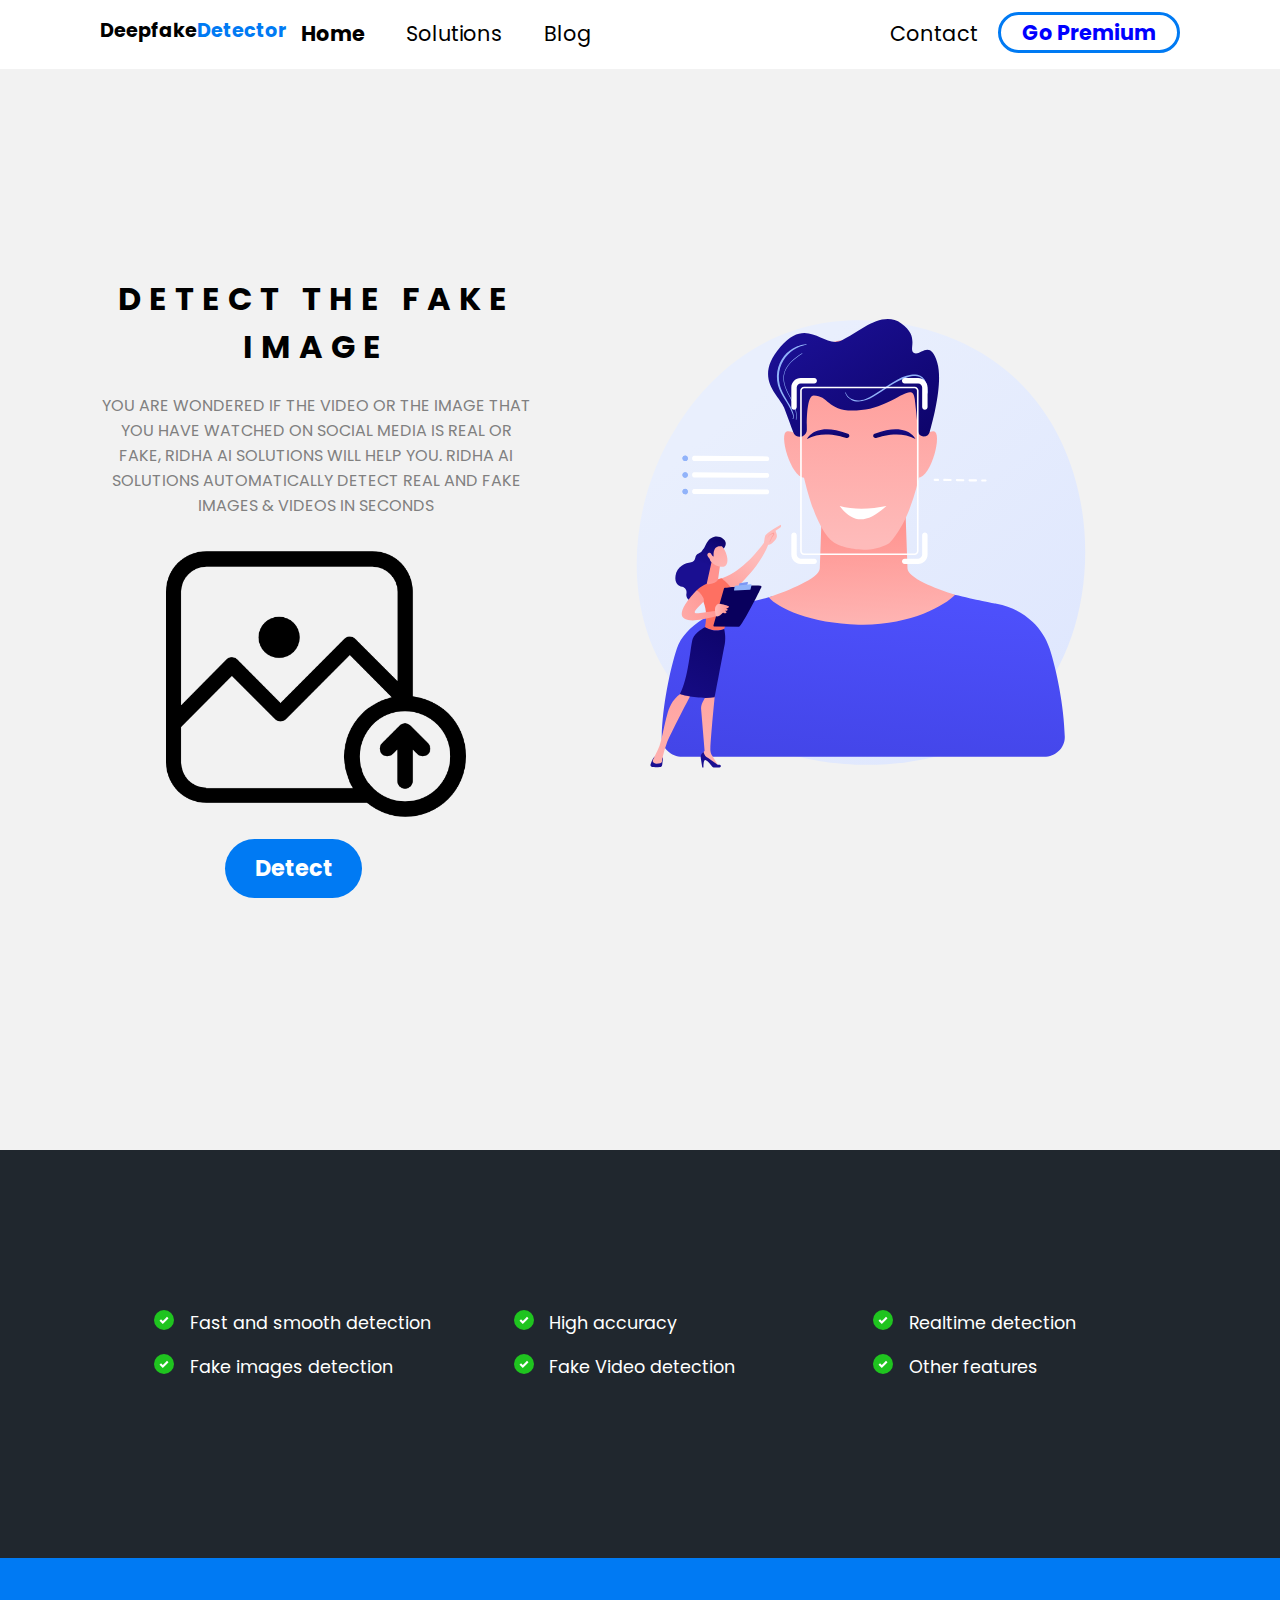
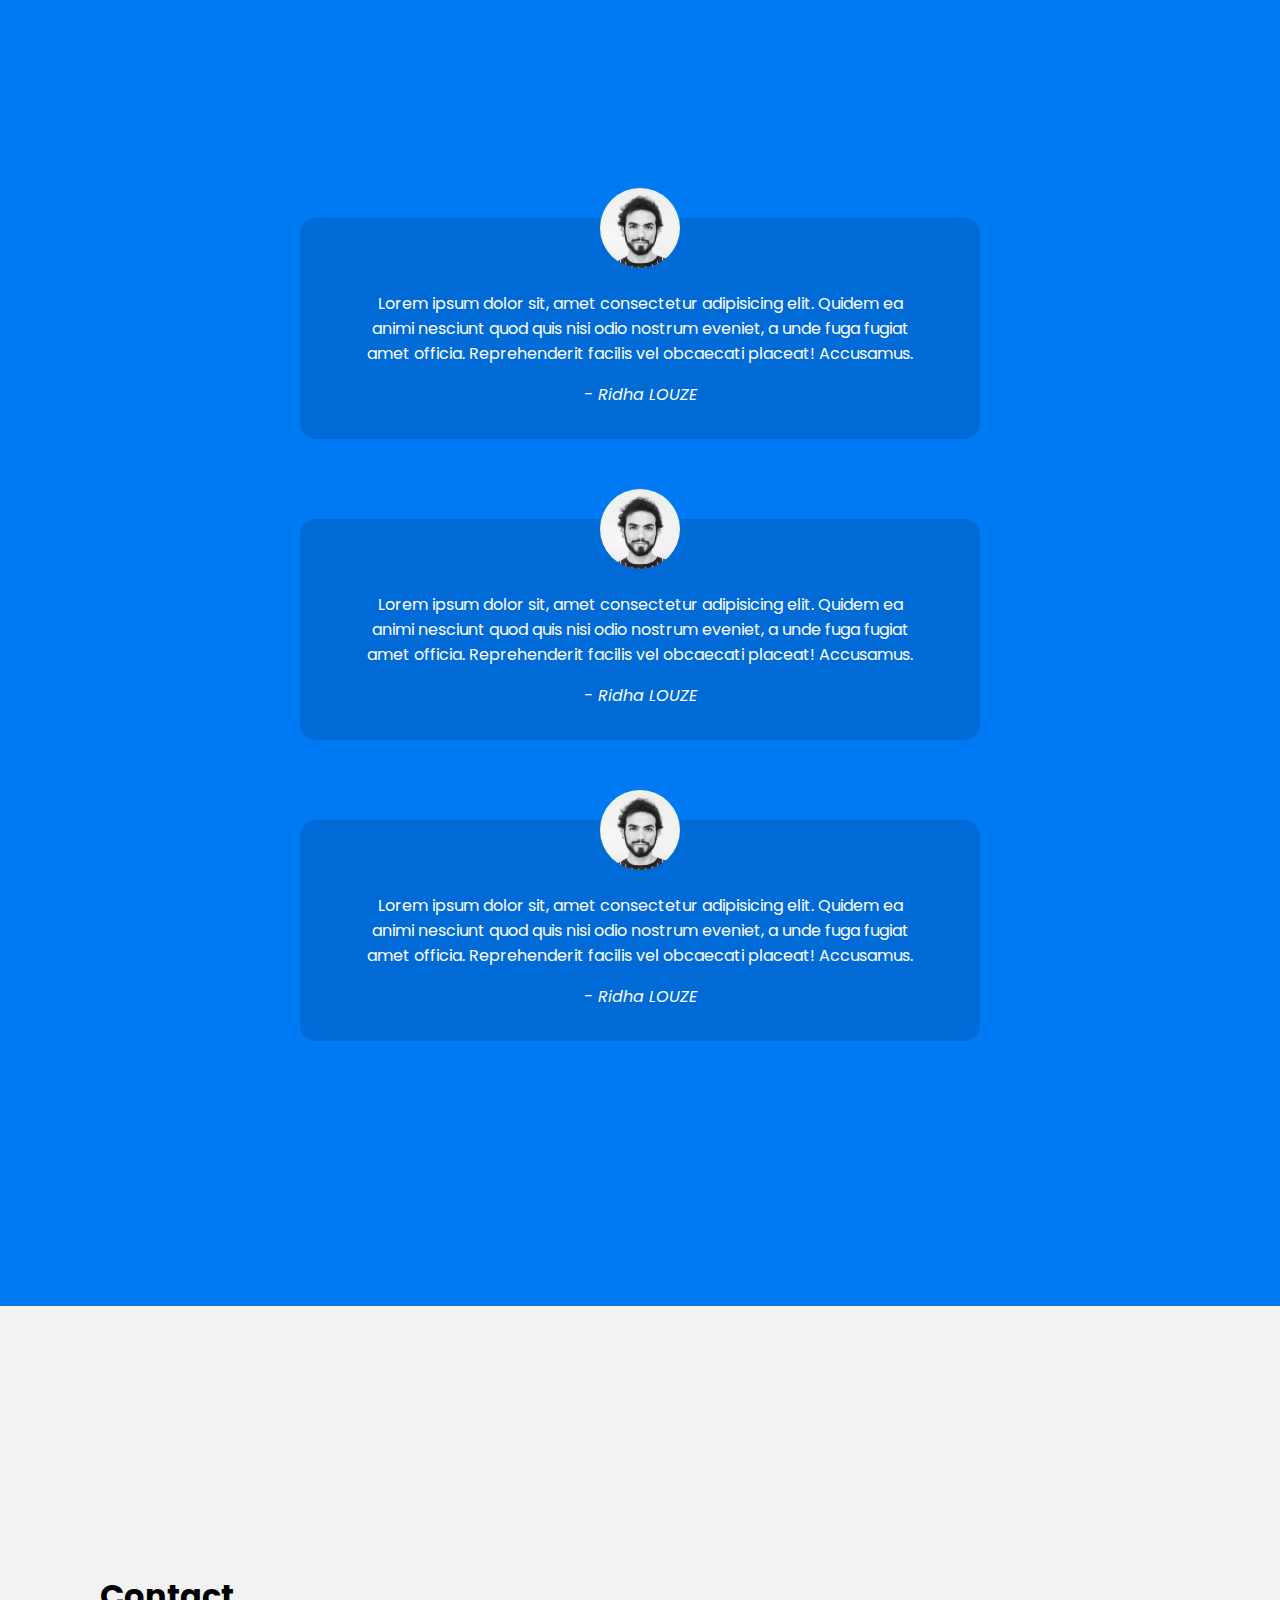
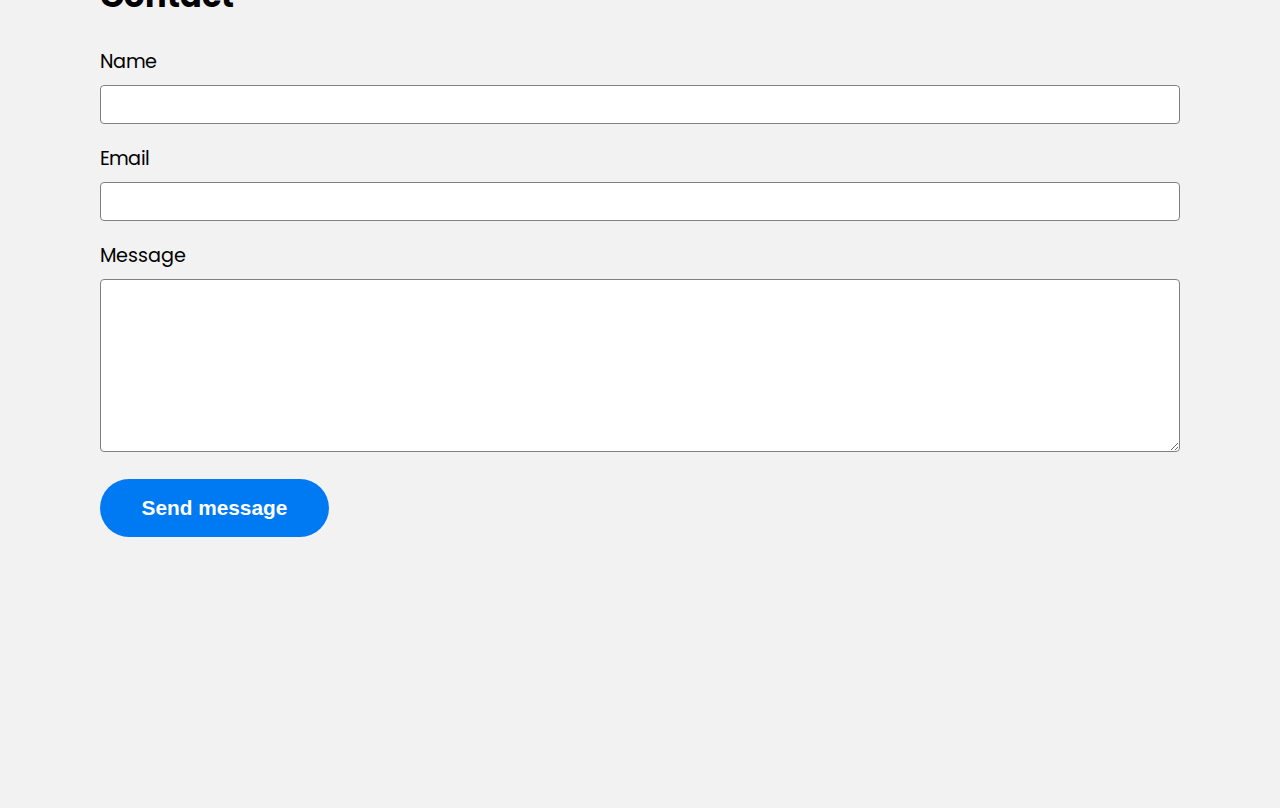
<file: index.html>
<!DOCTYPE html>
<html lang="en">
<head>
    <meta charset="UTF-8">
    <meta http-equiv="X-UA-Compatible" content="IE=edge">
    <meta name="viewport" content="width= , initial-scale=1.0">
    <!-- The description meta for SEO-->
    <meta name="description" content=" DeepFake detection using deep Learning and GAN model" >
    <title>DeepFake Detector</title>
    <link rel="stylesheet" href="css/main.css">
</head>
<body>
    <div class="navebar">
        <div class="container">
            <a class="logo" href="index.html">Deepfake<span>Detector</span></a>


            <img id="mobile-cta" class="mobile-menu" src="images/menu.svg" alt="Open Navigation">


            <nav>

                <img id="mobile-exit" class="mobile-menu-exit" src="images/exit.svg" alt="Close Navigation ">
                <ul class="primary-nav">
                    <li class="current"><a href="#">Home</a></li>
                    <li><a href="#">Solutions</a></li>
                    <li><a href="#">Blog</a></li>
                    
                </ul>
                <ul class="secondary-nav">
                    <li ><a href="#">Contact</a></li>
                    <li><a class="go-premium-cta" href="#">Go Premium </a></li>
                    
                    
                </ul>
            </nav>
        </div>
    </div>

    <section class="hero">
        <div class="container">
            <div class="left-col">
                
                    <br>                         
                <h1>Detect the fake image</h1>

                <p class="subhead">you are wondered if the video or the image that you have watched on social media is real or fake, Ridha AI solutions will help you.
                    Ridha AI solutions automatically detect real and fake images & videos in seconds
                </p>
                
                <!-- upload image code-->
                <div class="image-upload">
                    <label for="file-input">
                    <img id="previewImg" src="images/upload-img.png" style="width: 300px; height: 300px" />
                    </label>
            
                    <input
                    id="file-input"
                    type="file"
                    accept="image/*"
                    onchange="previewFile(this);"
                    style="display: none"
                    />
                </div>
              <!-- end of th code-->
                

                <div class="hero-cta">
                    <a href="#" class="primary-cta">Detect</a>
    
                </div>
                <br>
                
            </div>
            
            <img id="previewImg" src="images/deepfake-illustration.svg" class="hero-img" alt="deepfake-illustration">
            
            
            
        </div>

    </section>
    <section class="features-section">
        <div class="container">
            <ul class="features-list">
              
                <li>Fast and smooth  detection</li>
                <li>High accuracy</li>
                
                <li>Realtime detection</li>
                <li>Fake images detection</li>
            
                <li>Fake Video detection </li>
                <li>Other features</li>
                
            </ul>

            <img src="images/deepfake-person2.jpg" alt="person-img" >
        </div>
    </section>
    <section class="testimonials-section">
        <div class="container">
            <ul>
                <br >
                <br >
                <br >
                <br >
                
                <li >
                    <img src="images/person.jpg" alt="person">
                    <blockquote>Lorem ipsum dolor sit, amet consectetur adipisicing elit. Quidem ea animi nesciunt quod quis nisi odio nostrum eveniet, a unde fuga fugiat amet officia. Reprehenderit facilis vel obcaecati placeat! Accusamus.</blockquote>
                    <cite>- Ridha LOUZE</cite>
                </li>
                <li>
                    <img src="images/person.jpg" alt="person">
                    <blockquote>Lorem ipsum dolor sit, amet consectetur adipisicing elit. Quidem ea animi nesciunt quod quis nisi odio nostrum eveniet, a unde fuga fugiat amet officia. Reprehenderit facilis vel obcaecati placeat! Accusamus.</blockquote>
                    <cite>- Ridha LOUZE</cite>
                </li>
                <li>
                    <img src="images/person.jpg" alt="person">
                    <blockquote>Lorem ipsum dolor sit, amet consectetur adipisicing elit. Quidem ea animi nesciunt quod quis nisi odio nostrum eveniet, a unde fuga fugiat amet officia. Reprehenderit facilis vel obcaecati placeat! Accusamus.</blockquote>
                    <cite>- Ridha LOUZE</cite>
                </li>
                <br >
                
                
            </ul>
        </div>
    </section>

    <section class="contact-section">
        <div class="container">
            <div class="contact-left">
                <h2>Contact</h2>
                <form action="">
                    <label for="name">Name</label>
                    <input type="text" id="name" name="name" >

                    <label for="email">Email</label>
                    <input type="email" id="email" name="email" >

                    <label for="message">Message</label>
                    <textarea name="message" id="" cols="30" rows="10"></textarea>
                    
                    <input type="submit" class="send-message-cta" value="Send message">

                </form>
            </div>
        </div>

    </section>
    <script>
        const mobileBtn = document.getElementById('mobile-cta')
            nav = document.querySelector('nav')
            mobileBtnExit = document.getElementById('mobile-exit')
        mobileBtn.addEventListener('click',()=>{
            nav.classList.add('menu-btn');
        })
        mobileBtnExit.addEventListener('click',()=>{
            nav.classList.remove('menu-btn');
        })
        //the add script
        function previewFile(input) {
        let file = document.getElementById("file-input").files[0];
        let image = document.getElementById("previewImg");

        if (file) {
          let reader = new FileReader();

          reader.onload = function (e) {
            // the result image data
            image.src = e.target.result;
          };

          reader.readAsDataURL(file);
        }
      }

        
    </script>

</body>
</html>
</file>
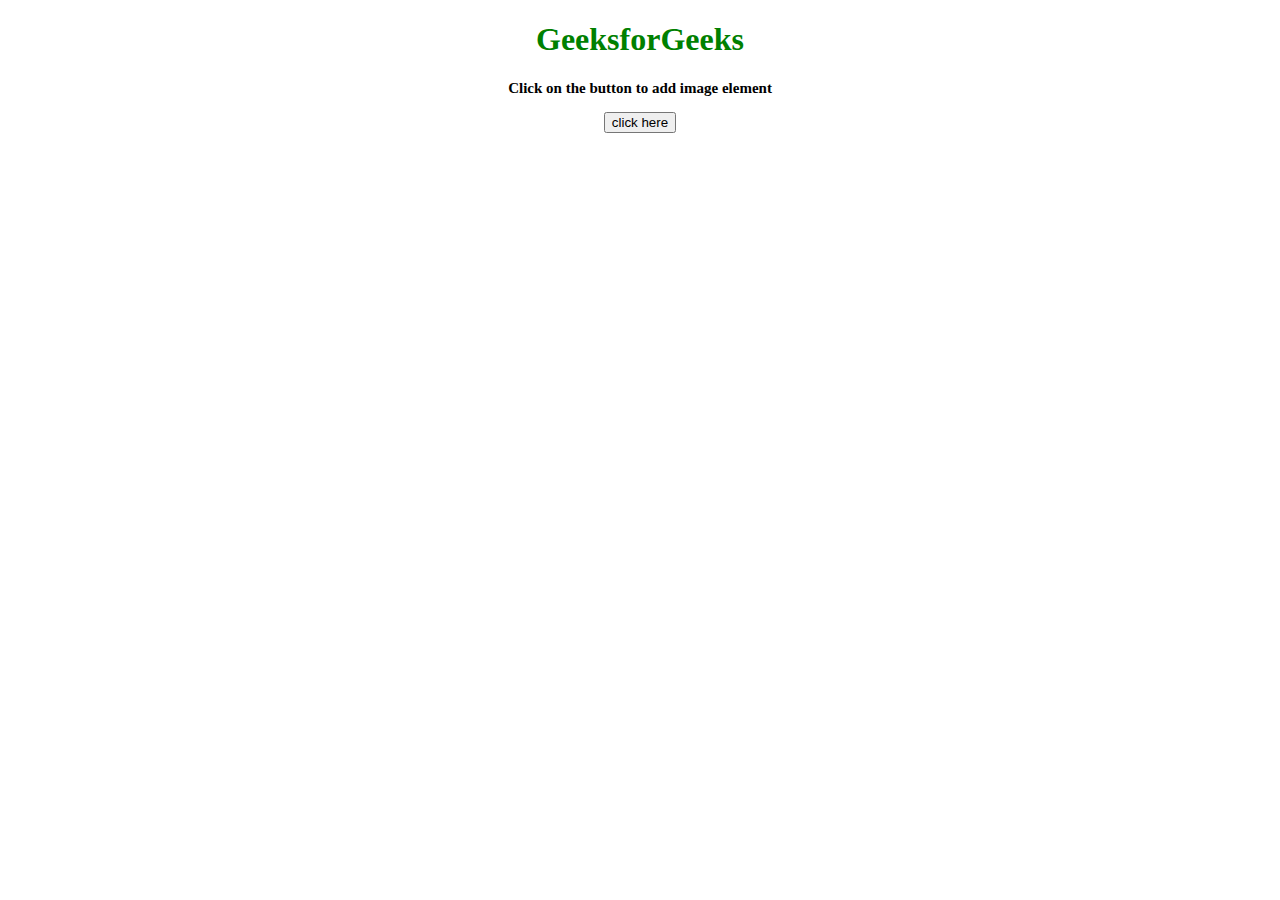
<file: test.html>
<!DOCTYPE HTML>
<html>

<head>
	<title>
		How to create an image element
		dynamically using JavaScript ?
	</title>	
</head>

<body id = "body" style = "text-align:center;">
	
	<h1 style = "color:green;" >
		GeeksforGeeks
	</h1>
	
	<p id = "GFG_UP" style =
			"font-size: 15px; font-weight: bold;">
	</p>
	
	<button onclick = "GFG_Fun()">
		click here
	</button>
	
	<p id = "GFG_DOWN" style =
			"color:green; font-size: 20px; font-weight: bold;">
	</p>
	
	<script>
		var up = document.getElementById('GFG_UP');
		up.innerHTML = "Click on the button to add image element";
		var down = document.getElementById('GFG_DOWN');
		
		function GFG_Fun() {
			var img = document.createElement('img');
			img.src =
'https://media.geeksforgeeks.org/wp-content/uploads/20190529122828/bs21.png';
			document.getElementById('body').appendChild(img);
			down.innerHTML = "Image Element Added.";
		}
	</script>
</body>

</html>
</file>
<file: css/main.css>
@import url("https://fonts.googleapis.com/css2?family=Poppins:wght@400;700&display=swap");
:root {
  --primary-color:#007AF3;
}

body {
  background: #F2F2F2;
  margin: 0;
  font-family: 'Poppins';
}

.navebar {
  background: white;
  padding: 1em;
}

.navebar .logo {
  text-decoration: none;
  font-weight: bold;
  color: black;
  font-size: 1.2em;
}

.navebar .logo span {
  color: var(--primary-color);
}

.navebar nav {
  display: none;
}

.navebar .container {
  display: -webkit-box;
  display: -ms-flexbox;
  display: flex;
  place-content: space-between;
}

.navebar .mobile-menu {
  cursor: pointer;
}

a {
  color: #4444;
}

ul {
  list-style-type: none;
  margin: 0;
  padding: 0;
}

section {
  margin: 5em 2em;
}

.hero {
  text-align: center;
  margin-top: auto;
}

.left-col h1 {
  text-transform: uppercase;
  font-weight: bold;
  color: black;
  letter-spacing: .25em;
}

.left-col .subhead {
  text-transform: uppercase;
  color: gray;
  margin-top: .2em;
}

.hero-cta .primary-cta {
  background: var(--primary-color);
  color: white;
  text-decoration: none;
  padding: .6em 1.3em;
  font-size: 1.4em;
  border-radius: 5em;
  font-weight: bold;
  display: inline;
  margin-left: -2em;
}

.hero-img {
  display: none;
  width: 70%;
  margin-bottom: 0.2em;

}

.features-section {
  background: #20272E;
  color: white;
  margin: 0;
}

ul.features-list {
  margin: 0em;
  padding-left: .1em;
  display: -ms-grid;
  display: grid;
  -ms-grid-columns: (minmax(19rem, 1fr))[auto-fit];
      grid-template-columns: repeat(auto-fit, minmax(19rem, 1fr));
}

ul.features-list li {
  font-size: 1.1em;
  margin-bottom: 1em;
  margin-left: 5em;
  position: relative;
}

ul.features-list li:before {
  content: '';
  left: -2em;
  position: absolute;
  width: 20px;
  height: 20px;
  background-image: url("../images/bullet.svg");
  background-size: contain;
  margin-right: .5em;
}

.features-section img {
  display: none;
}

.testimonials-section {
  background: var(--primary-color);
  color: white;
  margin: 0;
}

.testimonials-section ul {
  text-align: center;
}

.testimonials-section li {
  background: #006BD6;
  text-align: centre;
  padding: 2em 1em;
  width: 60%;
  margin: 0 auto 5em auto;
  border-radius: 1em;
}

.testimonials-section li img {
  width: 5em;
  height: 5em;
  border-radius: 5px solid #006BD6;
  border-radius: 50%;
  margin-top: -4.5em;
}

h2 {
  font-size: 2em;
}

label {
  display: block;
  font-size: 1.2em;
  margin-bottom: .5em;
}

input, textarea {
  width: 100%;
  padding: .8em;
  border-radius: .3em;
  border: 1px solid gray;
  -webkit-box-sizing: border-box;
          box-sizing: border-box;
  margin-bottom: 1.5em;
}

input[type="submit"] {
  background-color: var(--primary-color);
  color: white;
  font-weight: bold;
  font-size: 1.3em;
  border: none;
  border-radius: 5em;
  display: inline-block;
  padding: .8em 2em;
  width: unset;
  cursor: pointer;
}

nav.menu-btn {
  display: block;
}

nav {
  position: fixed;
  z-index: 999;
  width: 66%;
  right: 0;
  top: 0;
  background: #20272E;
  height: 100vh;
  padding: 1em;
}

nav ul.primary-nav {
  margin-top: 5em;
}

nav li a {
  color: white;
  text-decoration: none;
  display: block;
  padding: .5em;
  font-size: 1.3em;
  text-align: right;
}

nav li a:hover {
  font-weight: bold;
}

.mobile-menu-exit {
  float: right;
  margin: .5em;
  cursor: pointer;
}

@media only screen and (min-width: 768px) {
  .mobile-menu, .mobile-menu-exit {
    display: none;
  }
  .navebar .container {
    display: -ms-grid;
    display: grid;
    -ms-grid-columns: 180px auto;
        grid-template-columns: 180px auto;
    -webkit-box-pack: unset;
        -ms-flex-pack: unset;
            justify-content: unset;
  }
  .navebar nav {
    display: -webkit-box;
    display: -ms-flexbox;
    display: flex;
    -webkit-box-pack: justify;
        -ms-flex-pack: justify;
            justify-content: space-between;
    background: none;
    position: unset;
    height: auto;
    width: 100%;
    padding: 0;
  }
  .navebar nav ul {
    display: -webkit-box;
    display: -ms-flexbox;
    display: flex;
  }
  .navebar nav a {
    color: black;
    padding: .1em 1em;
  }
  .navebar nav ul.primary-nav {
    margin: 0;
  }
  .navebar nav li.current a {
    font-weight: bold;
  }
  .navebar nav ul.secondary-nav .go-premium-cta {
    color: blue;
    border: 3px solid var(--primary-color);
    font-weight: bold;
    border-radius: 5em;
    margin-top: -.2em;
  }
  .navebar nav ul.secondary-nav .go-premium-cta:hover {
    background: var(--primary-color);
    color: white;
  }
  .hero-img{
    display: block;
  }
}

@media only screen and (min-width: 1080px) {
  .container {
    width: 1080px;
    margin: 0 auto;
  }
  section {
    padding: 10em 4em;
  }
  .hero .container {
    display: -webkit-box;
    display: -ms-flexbox;
    display: flex;
  }
  .hero-img {
    width: 600px;
    height: 600px;
    margin-top: 3.5em;
  }
  .primary-cta {
    text-align: end;
  }
  .left-col{
    margin-right: 3em;
  }
}
/*# sourceMappingURL=main.css.map */
</file>
